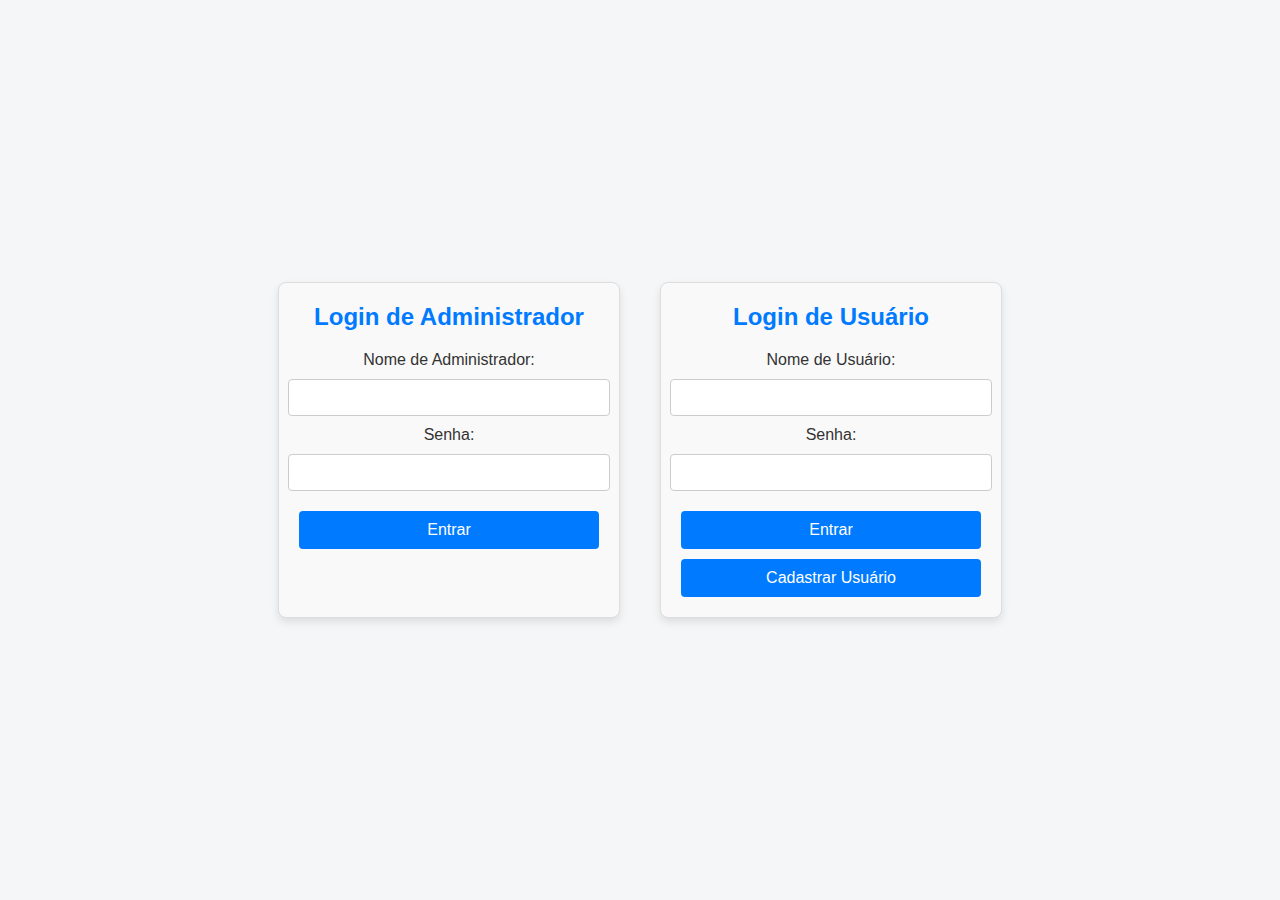
<file: index.html>
<!DOCTYPE html>
<html lang="pt-br">
  <head>
    <meta charset="UTF-8" />
    <title>Login</title>
  <link rel="stylesheet" href="css/index.css">  
  </head>
  
  <div class="container">
    <form action="php/loginadm.php" method="POST">
        <h2>Login de Administrador</h2>
        <label for="nome">Nome de Administrador:</label>
        <input type="text" id="nome" name="nome" required />
        
        <label for="senha">Senha:</label>
        <input type="password" id="senha" name="senha" required />
        
        <input type="submit" value="Entrar" />
    </form>

    <form action="php/loginusuario.php" method="POST">
        <h2>Login de Usuário</h2>
        <label for="usuario_nome">Nome de Usuário:</label>
        <input type="text" id="usuario_nome" name="usuario_nome" required />
        
        <label for="usuario_senha">Senha:</label>
        <input type="password" id="usuario_senha" name="usuario_senha" required />
        
        <input type="submit" value="Entrar" />
        
        <button type="button" onclick="window.location.href='cadastrouser.html'">Cadastrar Usuário</button>
    </form>
</div>
</file>
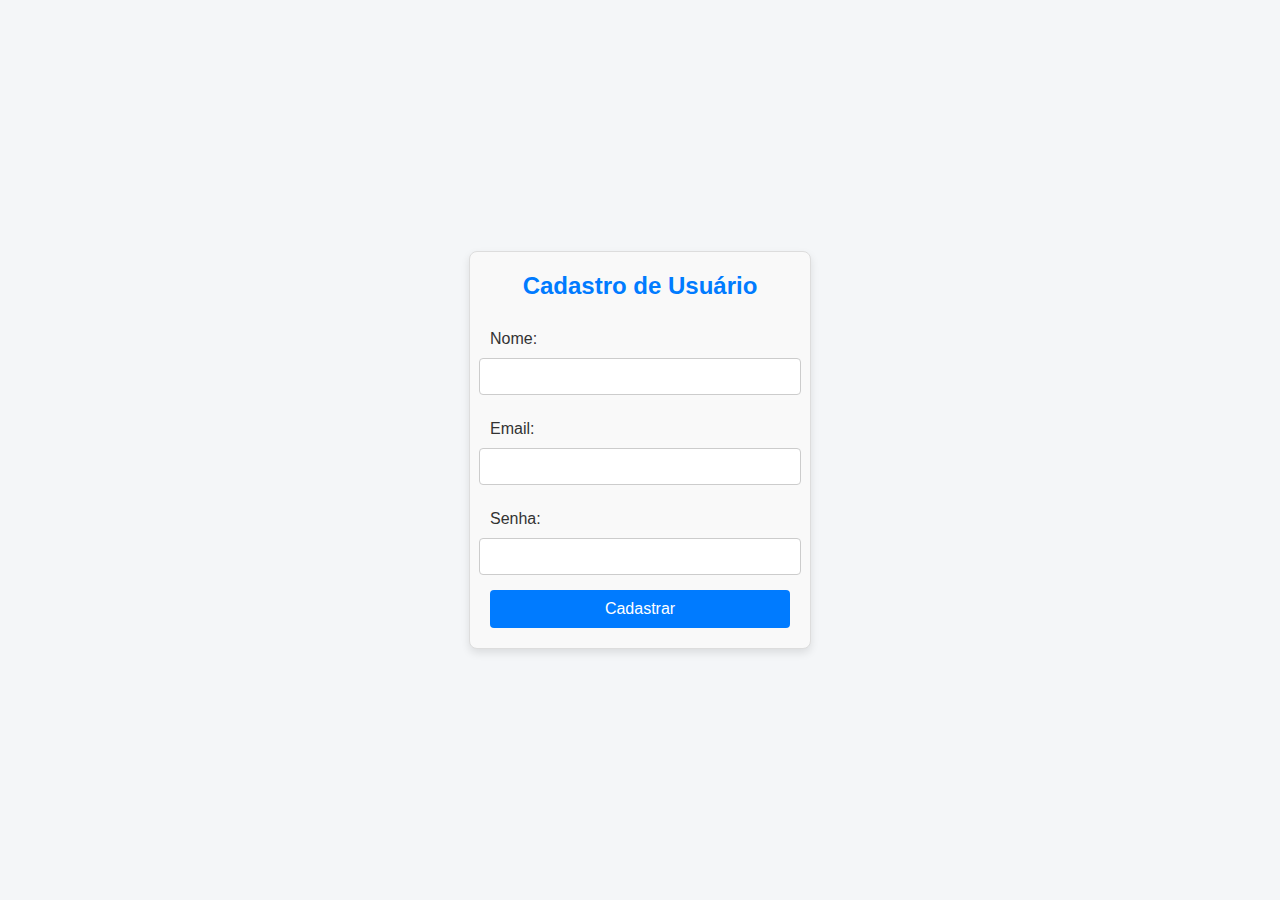
<file: cadastrouser.html>
<!DOCTYPE html>
<html lang="en">
<head>
    <meta charset="UTF-8">
    <meta name="viewport" content="width=device-width, initial-scale=1.0">
    <title>Document</title>
    <link rel="stylesheet" href="css/cadastro.css">
</head>
<body>
    <form action="php/cadastrousuario.php" method="post" class="form-cadastro">
        <h2>Cadastro de Usuário</h2>
        <label for="nome">Nome:</label>
        <input name="nome" id="nome" type="text" required />
        
        <label for="email">Email:</label>
        <input name="email" id="email" type="text" required />
        
        <label for="senha">Senha:</label>
        <input name="senha" id="senha" type="password" required />
        
        <input type="submit" value="Cadastrar" />
    </form>
    
</body>
</html>
</file>
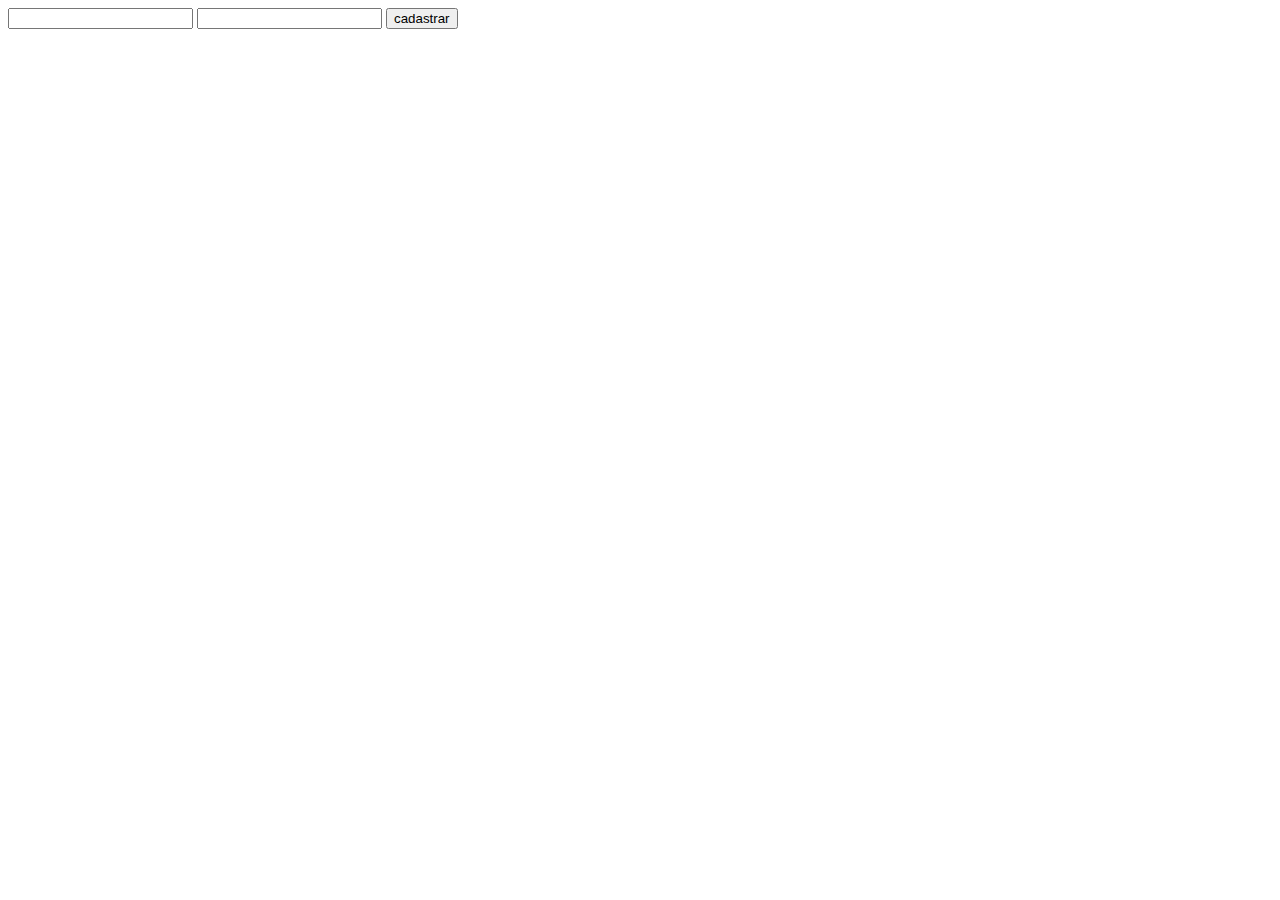
<file: loginusuarios.html>
<!DOCTYPE html>
<html lang="en">
<head>
    <meta charset="UTF-8">
    <meta name="viewport" content="width=device-width, initial-scale=1.0">
    <title>Document</title>
</head>
<body>
    <form action="php/cadastrousuario.php" method="post">
    <input id="email" type="email">
    <input id="senha" type="password">
    <input type="submit" value="cadastrar">
</form>
</body>
</html>
</file>
<file: css/index.css>
body {
    font-family: Arial, sans-serif;
    background-color: #f4f6f8;
    color: #333;
    margin: 0;
    padding: 0;
    display: flex;
    justify-content: center;
    align-items: center;
    height: 100vh;
}

.container {
    display: flex;
    gap: 40px;
}

form {
    width: 300px;
    padding: 20px;
    border: 1px solid #ddd;
    border-radius: 8px;
    box-shadow: 0 4px 8px rgba(0, 0, 0, 0.1);
    background-color: #f9f9f9;
    display: flex;
    flex-direction: column;
    align-items: center;
}

form input[type="text"],
form input[type="password"] {
    width: 100%;
    padding: 10px;
    margin: 10px 0;
    border: 1px solid #ccc;
    border-radius: 4px;
}

form input[type="submit"],
form button {
    width: 100%;
    padding: 10px;
    background-color: #007bff;
    color: #fff;
    border: none;
    border-radius: 4px;
    cursor: pointer;
    font-size: 16px;
    transition: background-color 0.3s;
    margin-top: 10px;
}

form input[type="submit"]:hover,
form button:hover {
    background-color: #0056b3;
}

form h2 {
    margin-top: 0;
    color: #007bff;
    text-align: center;
    font-size: 1.5em;
}

.botao {
    width: 10%;
    padding: 10px;
    margin-top: 10px;
    background-color: #007bff;
    color: #fff;
    border: none;
    border-radius: 4px;
    cursor: pointer;
    font-size: 16px;
    transition: background-color 0.3s;
}

f .botao:hover {
    background-color: #0056b3;
}
</file>
<file: css/cadastro.css>
body {
    font-family: Arial, sans-serif;
    background-color: #f4f6f8;
    color: #333;
    margin: 0;
    padding: 0;
    display: flex;
    justify-content: center;
    align-items: center;
    height: 100vh;
}

.form-cadastro {
    width: 300px;
    padding: 20px;
    border: 1px solid #ddd;
    border-radius: 8px;
    box-shadow: 0 4px 8px rgba(0, 0, 0, 0.1);
    background-color: #f9f9f9;
    display: flex;
    flex-direction: column;
    align-items: center;
}

.form-cadastro h2 {
    color: #007bff;
    text-align: center;
    font-size: 1.5em;
    margin-top: 0;
}

.form-cadastro label {
    width: 100%;
    margin: 10px 0 5px;
    color: #333;
}

.form-cadastro input[type="text"],
.form-cadastro input[type="password"] {
    width: 100%;
    padding: 10px;
    margin: 5px 0 15px;
    border: 1px solid #ccc;
    border-radius: 4px;
}

.form-cadastro input[type="submit"] {
    width: 100%;
    padding: 10px;
    background-color: #007bff;
    color: #fff;
    border: none;
    border-radius: 4px;
    cursor: pointer;
    font-size: 16px;
    transition: background-color 0.3s;
}

.form-cadastro input[type="submit"]:hover {
    background-color: #0056b3;
}
</file>
